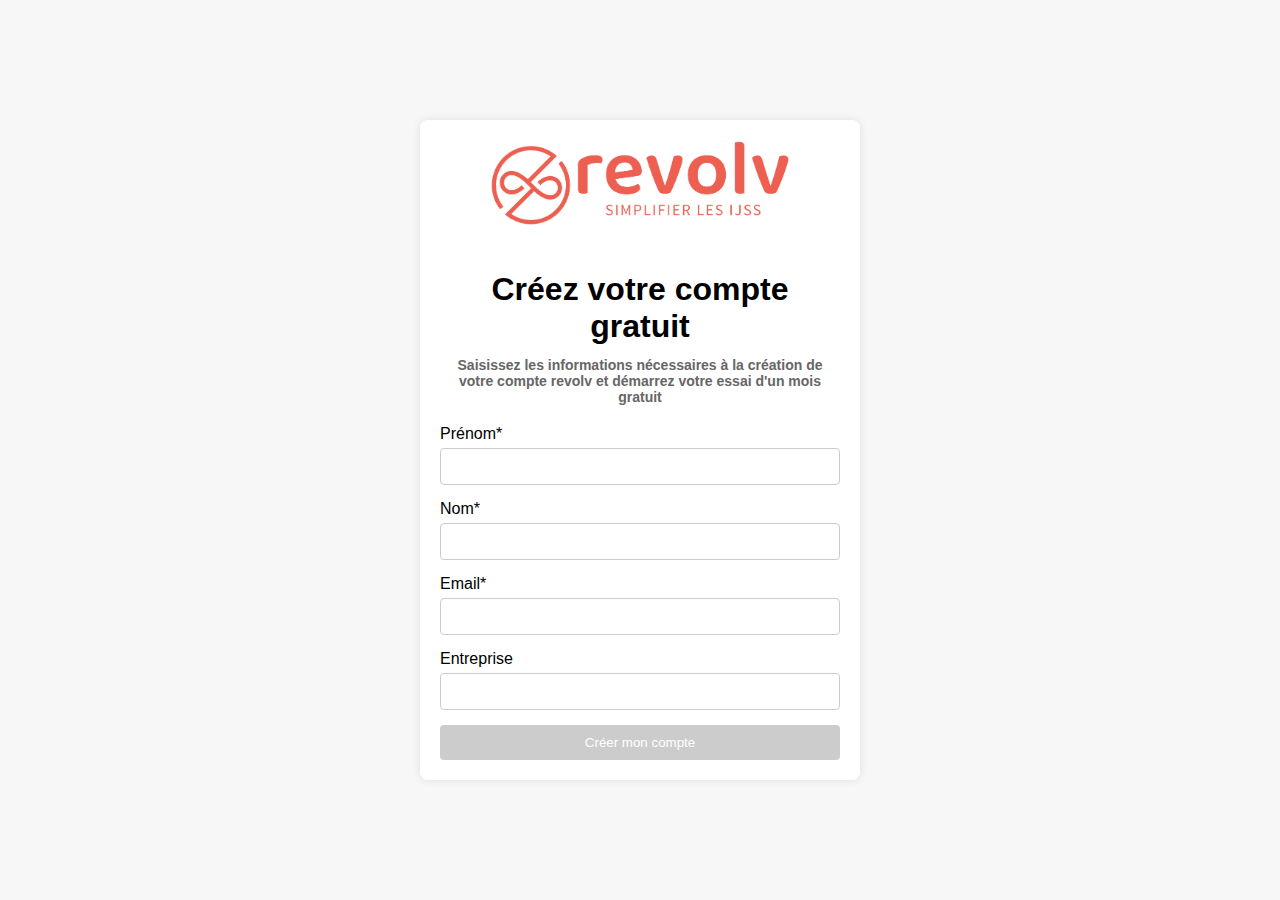
<file: index.html>
<!DOCTYPE html>
<html lang="en">
<head>
    <meta charset="UTF-8">
    <meta name="viewport" content="width=device-width, initial-scale=1.0">
    <title>Inscription</title>
    <link rel="stylesheet" href="style.css">
    <link rel="icon" href="revolv Logo Symbol.png" type="image/png">
</head>
<body>
    <div class="container">
        <img src="revolv Main Logo.png" alt="Logo de l'entreprise" class="logo">
        <h1>Créez votre compte gratuit</h1>
        <h2>Saisissez les informations nécessaires à la création de votre compte revolv et démarrez votre essai d'un mois gratuit</h2>
        <form id="signup-form">
            <label for="first-name">Prénom*</label>
            <input type="text" id="first-name" name="first-name" required>
            
            <label for="last-name">Nom*</label>
            <input type="text" id="last-name" name="last-name" required>
            
            <label for="email">Email*</label>
            <input type="email" id="email" name="email" required>
            
            <label for="company">Entreprise</label>
            <input type="text" id="company" name="company">
            
            <button type="submit" id="create-account-button" disabled>Créer mon compte</button>
        </form>
    </div>
    <script src="google-sheets.js"></script>
    <script src="form.js"></script>
</body>
</html>
</file>
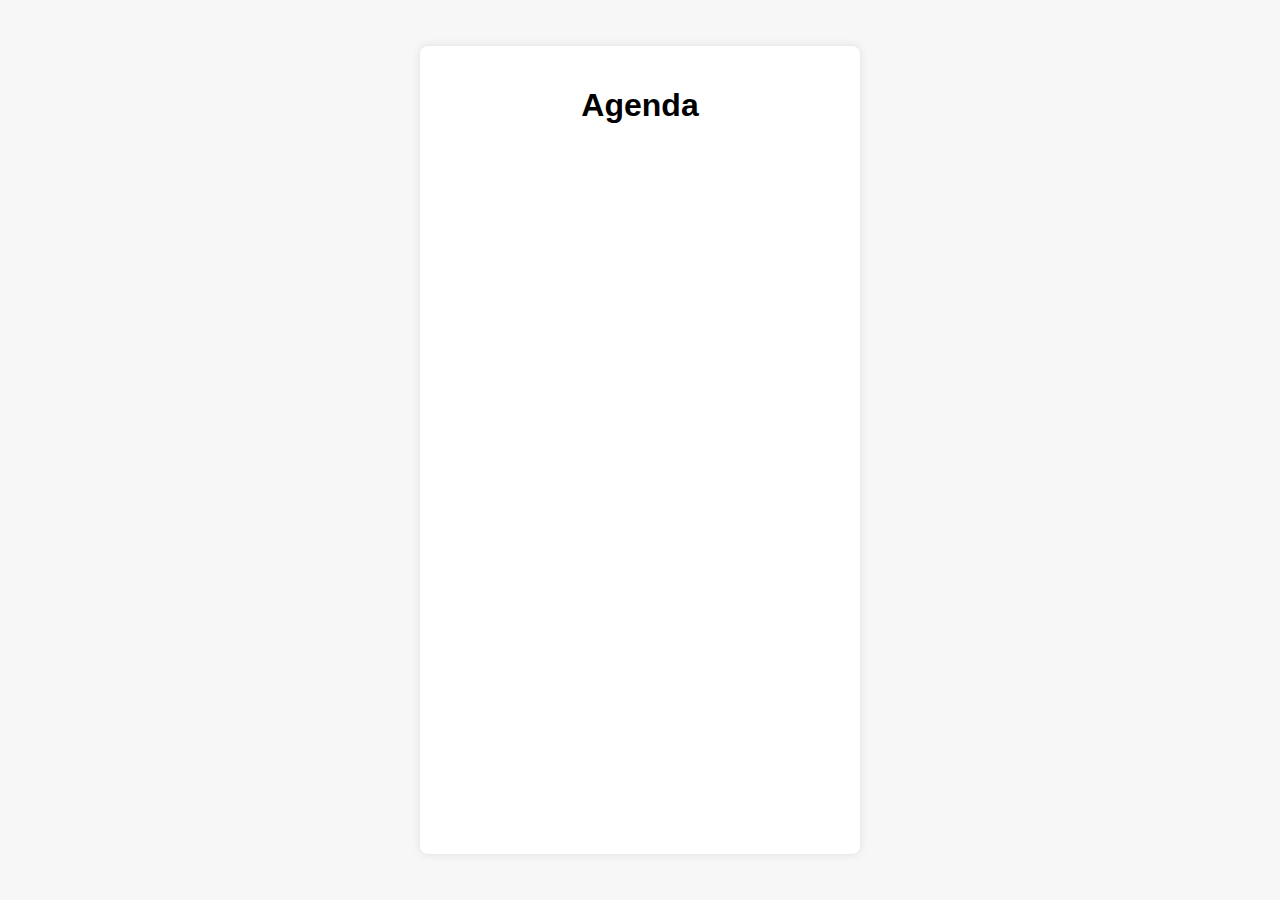
<file: agenda.html>
<!DOCTYPE html>
<html lang="en">
<head>
    <meta charset="UTF-8">
    <meta name="viewport" content="width=device-width, initial-scale=1.0">
    <title>Agenda</title>
    <link rel="stylesheet" href="style.css">
</head>
<body>
    <div class="container">
        <h1>Agenda</h1>
        <!-- Calendly inline widget begin -->
        <div class="calendly-inline-widget" data-url="https://calendly.com/revolvcal/onboarding" style="min-width:320px;height:700px;"></div>
        <script type="text/javascript" src="https://assets.calendly.com/assets/external/widget.js" async></script>
        <!-- Calendly inline widget end -->
    </div>
    <script src="agenda.js"></script>
</body>
</html>
</file>
<file: style.css>
body {
    font-family: Arial, sans-serif;
    display: flex;
    justify-content: center;
    align-items: center;
    height: 100vh;
    margin: 0;
    background-color: #f7f7f7;
}

.container {
    background-color: #fff;
    padding: 20px;
    border-radius: 8px;
    box-shadow: 0 0 10px rgba(0, 0, 0, 0.1);
    text-align: center;
    width: 90%;
    max-width: 400px;
}

.logo {
    width: 300px;
    margin-bottom: 20px;
}

h1 {
    margin-bottom: 10px;
}

h2 {
    margin-bottom: 20px;
    font-size: 14px;
    color: #666;
}

form {
    display: flex;
    flex-direction: column;
}

label {
    margin-bottom: 5px;
    text-align: left;
}

input {
    margin-bottom: 15px;
    padding: 10px;
    border: 1px solid #ccc;
    border-radius: 4px;
}

button {
    padding: 10px;
    background-color: #007bff;
    color: white;
    border: none;
    border-radius: 4px;
    cursor: pointer;
}

button:disabled {
    background-color: #ccc;
    cursor: not-allowed;
}
</file>
